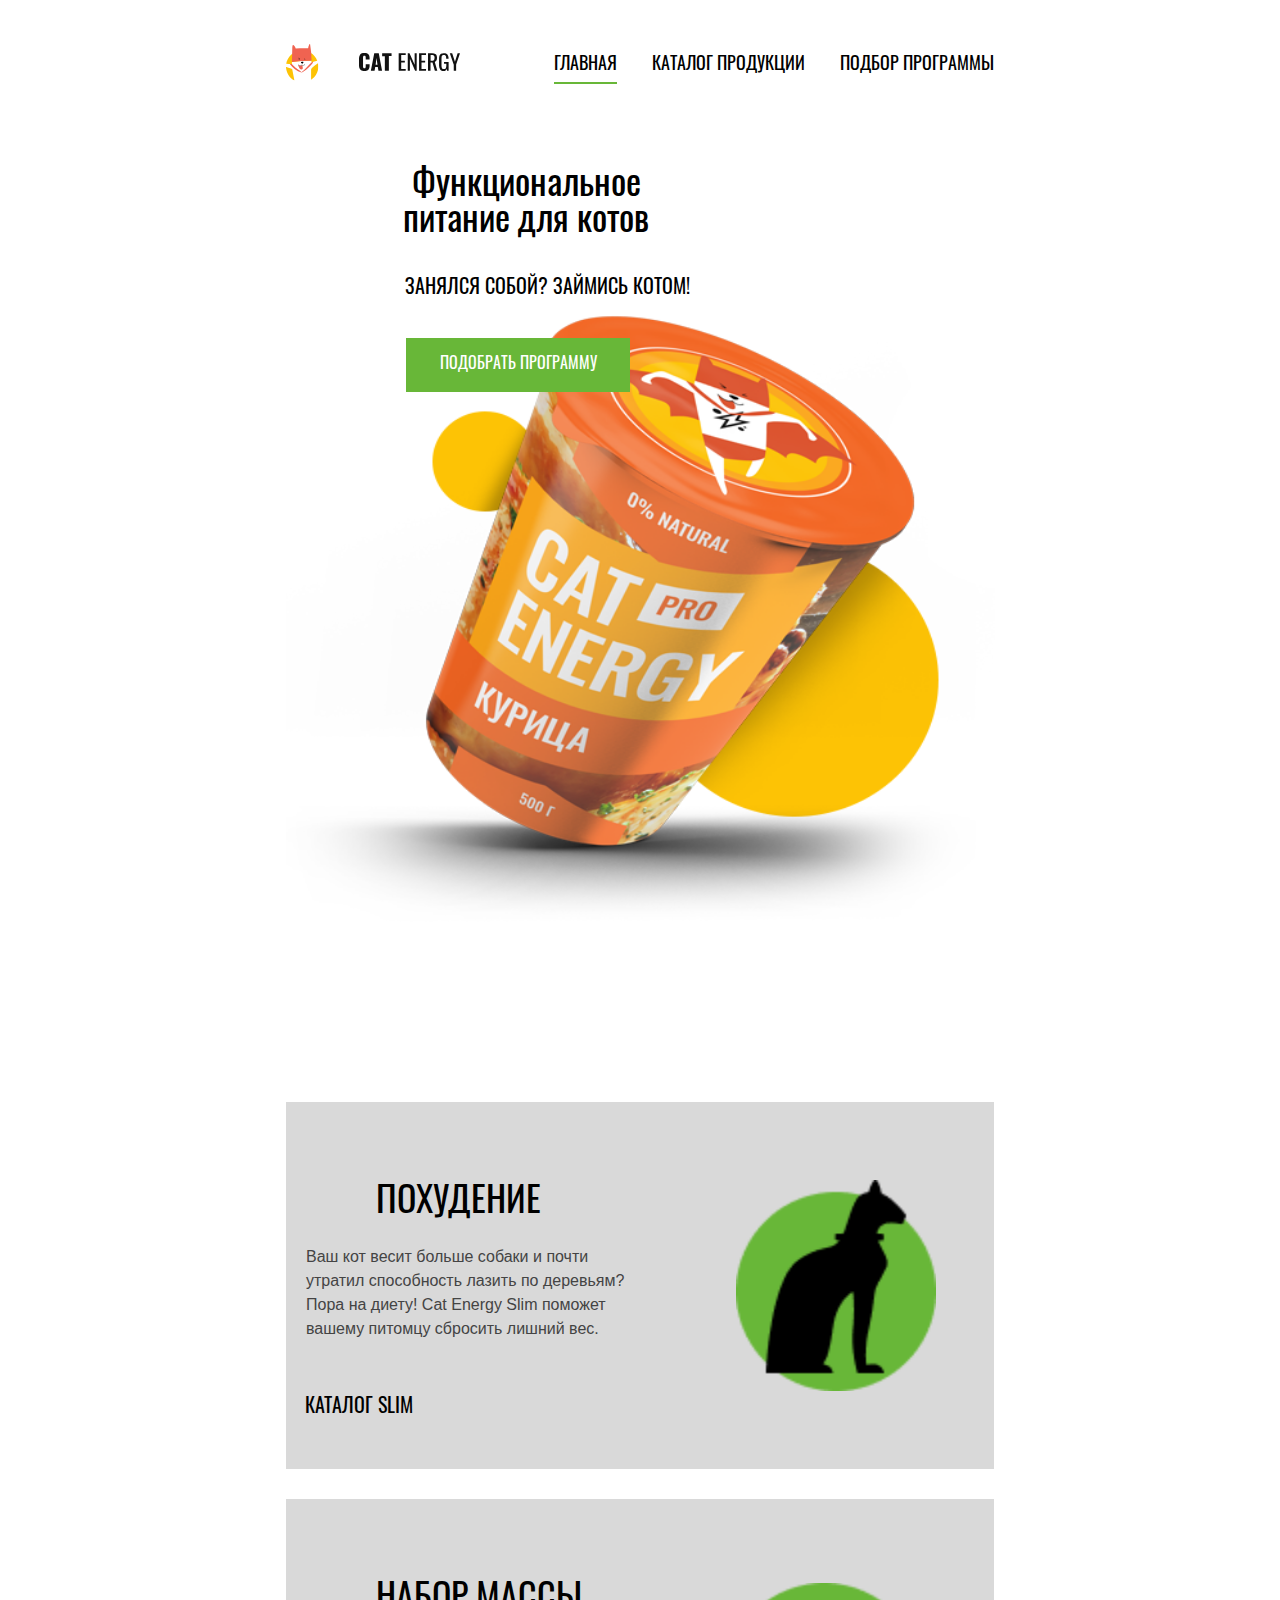
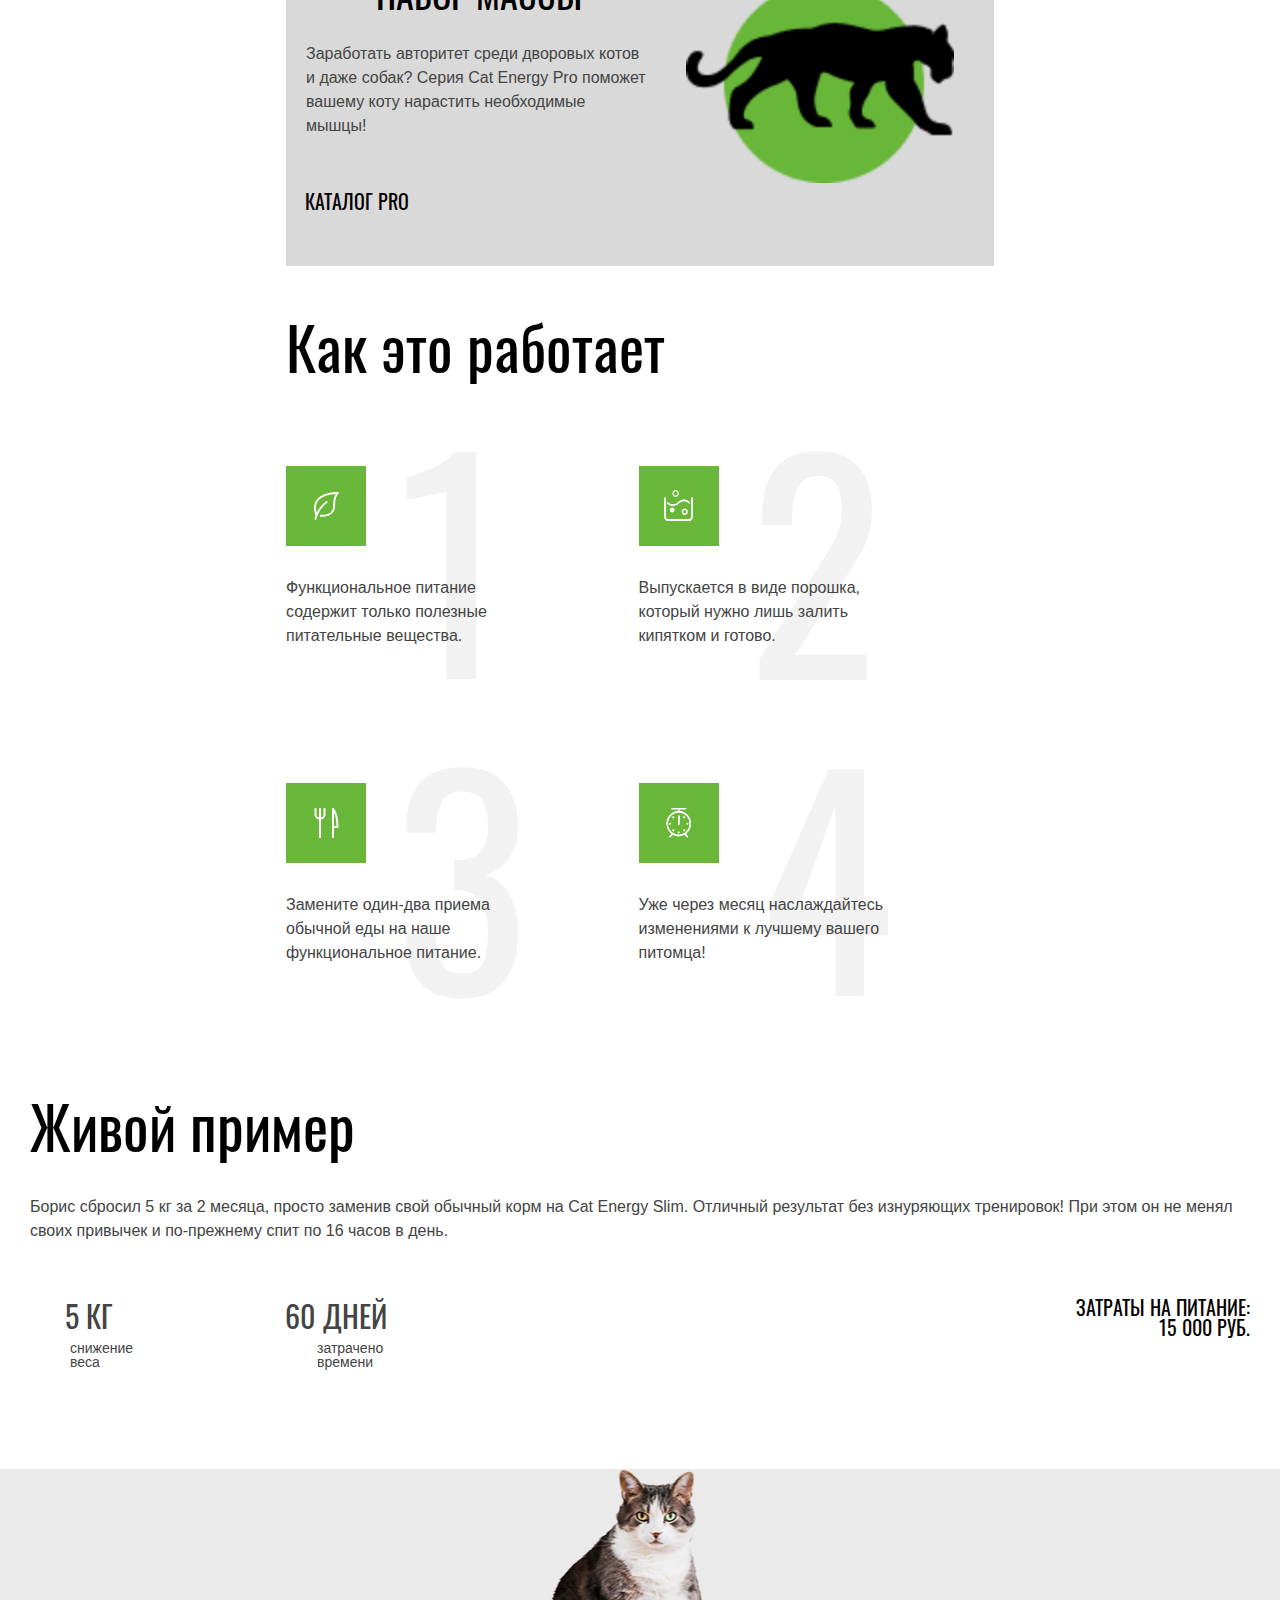
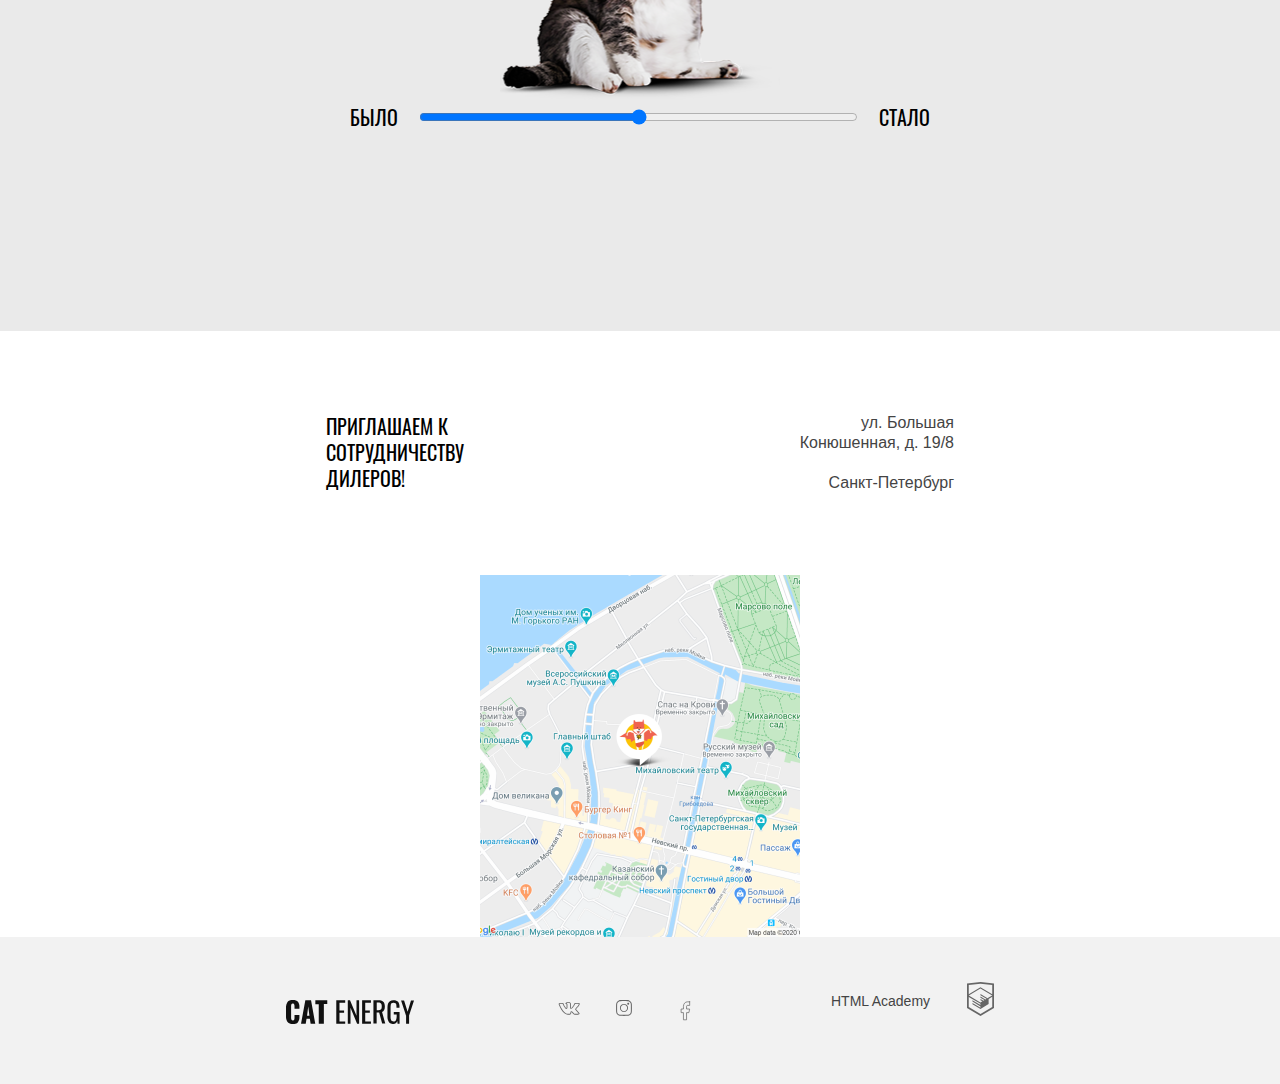
<file: source/index.html>
<!DOCTYPE html>
<html class="page" lang="ru">

<head>
  <meta charset="utf-8" />
  <meta name="viewport" content="width=device-width, initial-scale=1" />
  <link rel="icon" href="../img/favicon/favicon.ico" />
  <link rel="stylesheet" href="./css/style.css" />
  <title>Cat Energy</title>
</head>

<body class="page__body">
  <header class="page__header page-header">
    <nav class="page-header__main-nav page-header__main-nav--open page-header__main-nav--nojs">
      <div class="page-header__bar">
        <a class="page-header__logo logo" href="index.html">
          <img class="logo__img" src="./img/logo/logo-mobile.svg" alt="Логотип мобилльнной версии" width="33"
            height="37">
          <!-- <img class="logo__img" src="./img/logo/logo-tablet.svg" alt="Логотип планшетной версии"
            width="61" height="37"> -->
          <!-- <img class="logo__img" src="./img/logo/logo-desktop.svg" alt="Логотип десктопной версии"
            width="202" height="59"> -->
          <img class="logo__brand" src="./img/logo/logo-title.svg" alt="Название Кэт Энерджи" width="101" height="18">
        </a>
        <button class="page-header__toggle" type="button">
          <span class="visually-hidden">Открыть меню</span>
        </button>
      </div>

      <ul class="page-header__list site-menu">
        <li class="site-menu__item site-menu__item--current">
          <a class="site-menu__link">Главная</a>
        </li>
        <li class="site-menu__item">
          <a class="site-menu__link" href="catalog.html">Каталог продукции</a>
        </li>
        <li class="site-menu__item">
          <a class="site-menu__link" href="form.html">Подбор программы</a>
        </li>
      </ul>
    </nav>
  </header>

  <main class="page__main page-main">
    <section class="page-main__section promo container">
      <h1 class="promo__title">Функциональное <br>питание для котов</h1>
      <p class="promo__slogan">Занялся собой? Займись котом!</p>
      <img class="promo__main-picture" src="img/main-picture.png" alt="Баннка корма" width="280" height="270">
      <a class="promo__button button" href="form.html">Подобрать программу</a>
    </section>

    <section class="page-main__section programs container">
      <h2 class="visually-hidden">Варианты программы</h2>
      <article class="programs__info-slim">
        <h3 class="programs__title">Похудение</h3>
        <p class="programs__description">
          Ваш кот весит больше собаки и почти утратил способность лазить по
          деревьям? Пора на диету! Cat Energy Slim поможет вашему питомцу
          сбросить лишний вес.
        </p>
        <a class="programs__link" href="form.html">каталог slim</a>
      </article>
      <article class="programs__info-fat">
        <h3 class="programs__title">Набор массы</h3>
        <p class="programs__description">
          Заработать авторитет среди дворовых котов и даже собак? Серия Cat
          Energy Pro поможет вашему коту нарастить необходимые мышцы!
        </p>
        <a class="programs__link" href="form.html">каталог pro</a>
      </article>
    </section>

    <section class="page-main__section instructions container">
      <h2 class="instructions__title">Как это работает</h2>
      <ul class="instructions__list">
        <li class="instructions__item instructions__item--benefit">
          Функциональное питание содержит только полезные питательные
          вещества.
        </li>
        <li class="instructions__item instructions__item--fast">
          Выпускается в виде порошка, который нужно лишь залить кипятком и
          готово.
        </li>
        <li class="instructions__item instructions__item--food">
          Замените один-два приема обычной еды на наше функциональное питание.
        </li>
        <li class="instructions__item instructions__item--result">
          Уже через месяц наслаждайтесь изменениями к лучшему вашего питомца!
        </li>
      </ul>
    </section>

    <section class="page-main__section progress">
      <!-- <div class="progress container"> -->
      <div class="progress-transformation">
        <div class="progress-example">
          <h2 class="progress__title">Живой пример</h2>
          <p class="progress__text">
            Борис сбросил 5 кг за 2 месяца, просто заменив свой обычный корм на
            Cat Energy Slim. Отличный результат без изнуряющих тренировок! При
            этом он не менял своих привычек и по-прежнему спит по 16 часов в день.
          </p>
          <div class="progress__example">
            <dl class="progress__results">
              <div class="progress__item">
                <dt class="progress__numbers">5 <span>кг</span></dt>
                <dd class="progress__description">снижение веса</dd>
              </div>
              <div class="progress__item">
                <dt class="progress__numbers">60 <span>дней</span></dt>
                <dd class="progress__description">затрачено времени</dd>
              </div>
            </dl>
            <p class="progress__price">
              <span class="progress__expenses"> Затраты на питание:</span>
              <span class="progress__sum">15 000 РУБ.</span>
            </p>
          </div>
        </div>

        <div class="progress__transformation transformation">
          <img class="transformation__fat-cat" src="img/cat-fat.png" width="280" height="232"
            alt="фото толстого кота" />
          <img class="transformation__slin-cat" src="img/cat-skinny.png" width="280" height="232"
            alt="фото стройного кота" />
          <div class="transformation__switcher switcher">
            <button class="switcher__button button" type="button">Было</button>
            <input class="switcher-range" type="range" name="size" />
            <button class="switcher__button button" type="button">Стало</button>
          </div>
        </div>
      </div>
      <!-- </div> -->
    </section>


    <section class="page-main__contacts contacts">
      <h2 class="visually-hidden">Контакты</h2>
      <div class="contacts__sales block">
        <h3 class="contacts__text">Приглашаем к сотрудничеству дилеров!</h3>
        <p class="contacts__address">
          ул. Большая Конюшенная, д. 19/8 <span class="contacts-city"> Санкт-Петербург</span>
        </p>
      </div>
      <img class="contacts__map" src="img/location.png" width="320" height="362" alt="Карта Санкт-Петербург" />
    </section>
  </main>

  <footer class="page__footer footer-page">
    <div class="footer-page-container">
      <a class="footer-page__logo footer-logo">
        <img class="footer-logo__img" src="img/logo/footer-logo2.svg" width="128" height="24"
          alt="Логотип Кет энерджи" />
      </a>

      <ul class="footer-page__social social">
        <li class="social__item">
          <a class="social__link social__link--vk" href="#">
            <span class="visually-hidden">ВКонтакте</span></a>
        </li>
        <li class="social__item">
          <a class="social__link social__link--insta" href="#">
            <span class="visually-hidden">Instagram</span></a>
        </li>
        <li class="social__item">
          <a class="social__link social__link--fb" href="#">
            <span class="visually-hidden">Facebook</span></a>
        </li>
      </ul>

      <div class="footer-page__copyrights copyrights">
        <span class="copyrights__text">HTML Academy</span>
        <a class="copyrights__link" href="https://htmlacademy.ru">
          <img class="copyrights__logo" src="img/logo/htmlacademy-logo.svg" width="27" height="34"
            alt="Логотип Академии" />
        </a>
      </div>
    </div>
  </footer>
  <script src="js/main.js" type="module"></script>
</body>

</html>
</file>
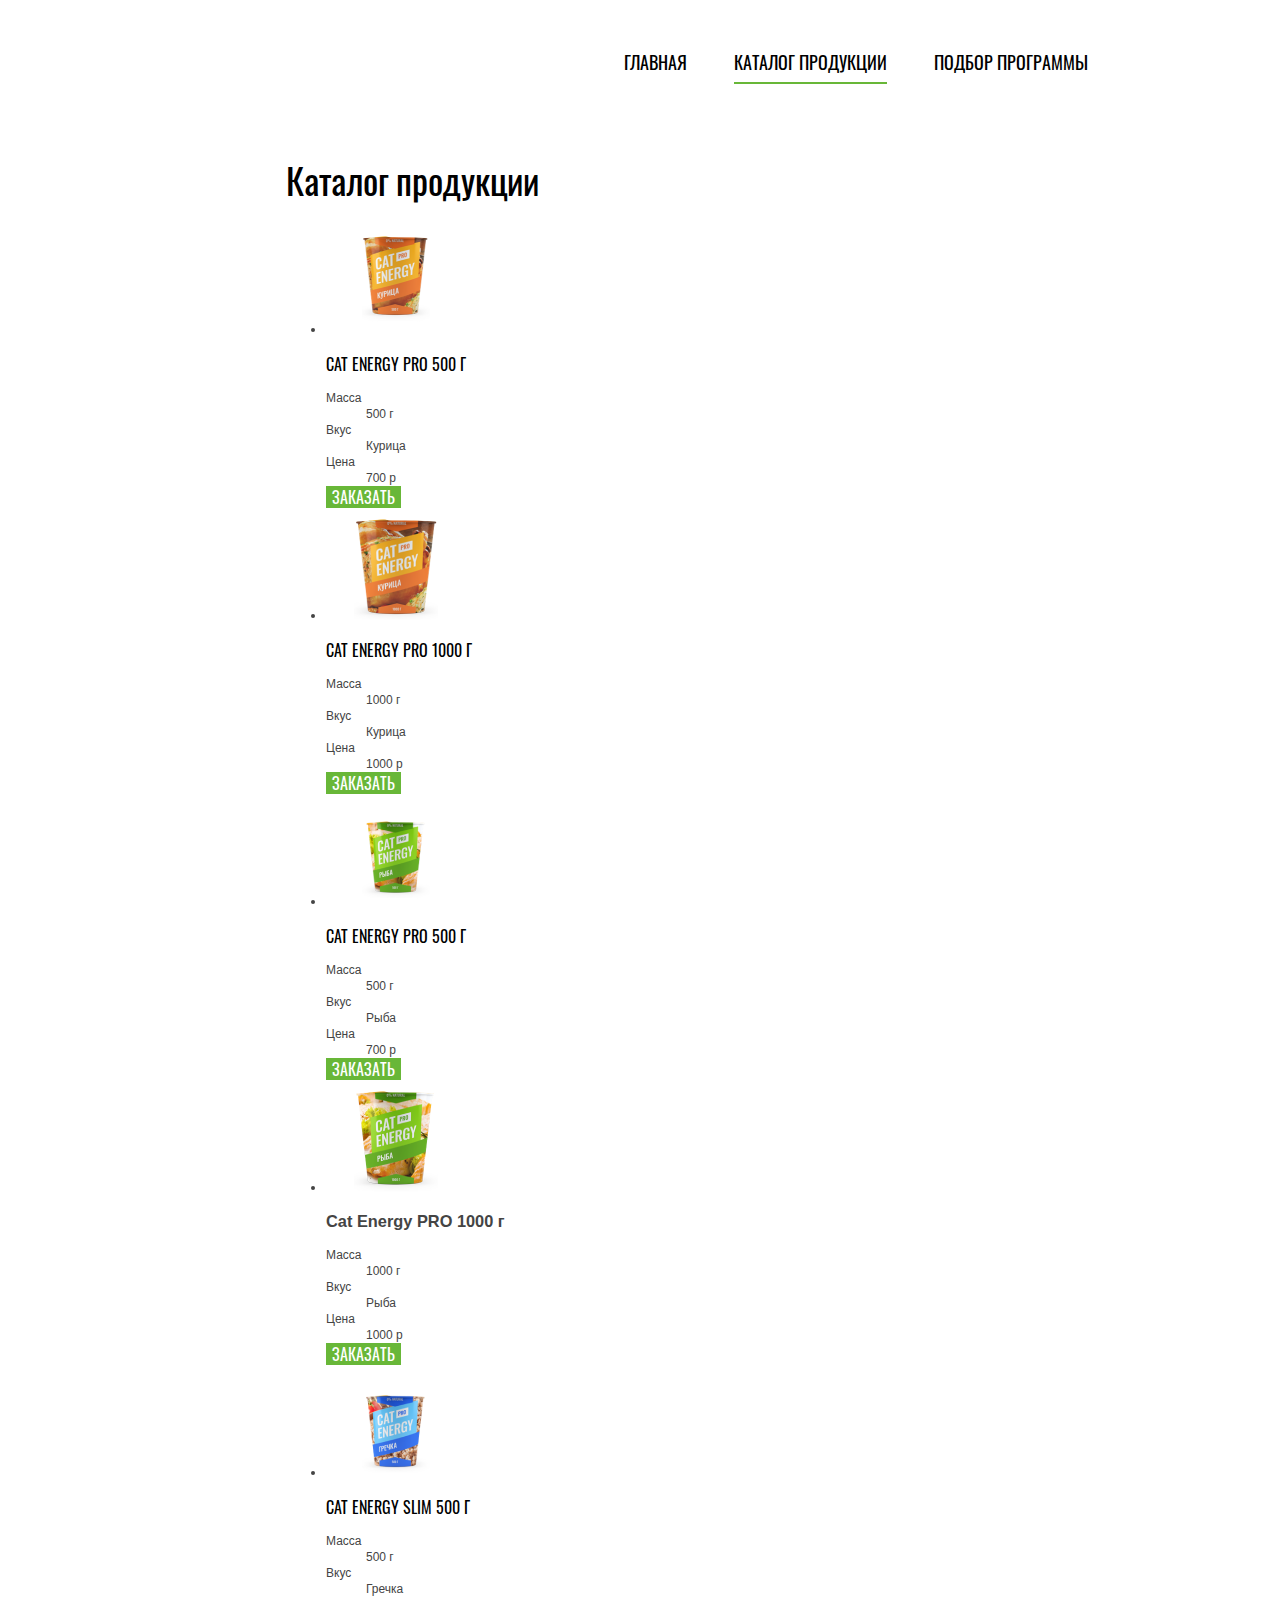
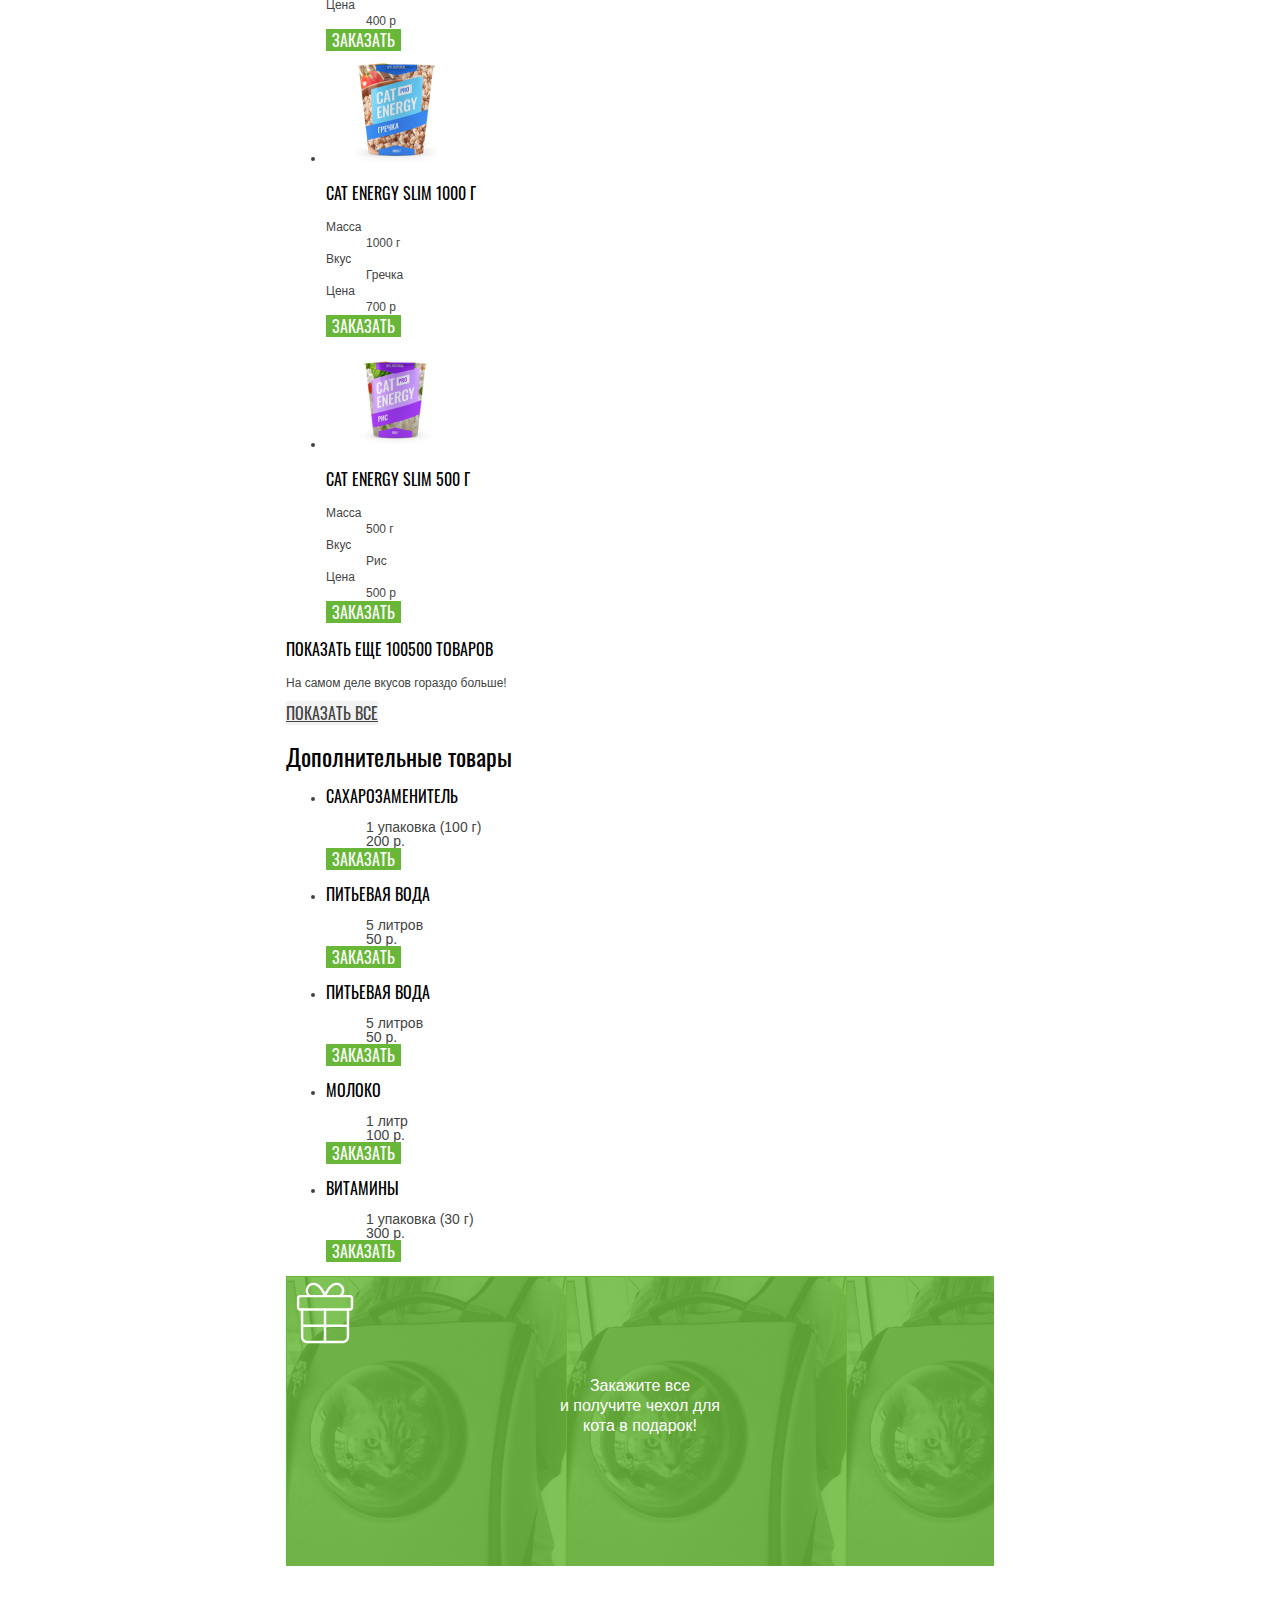
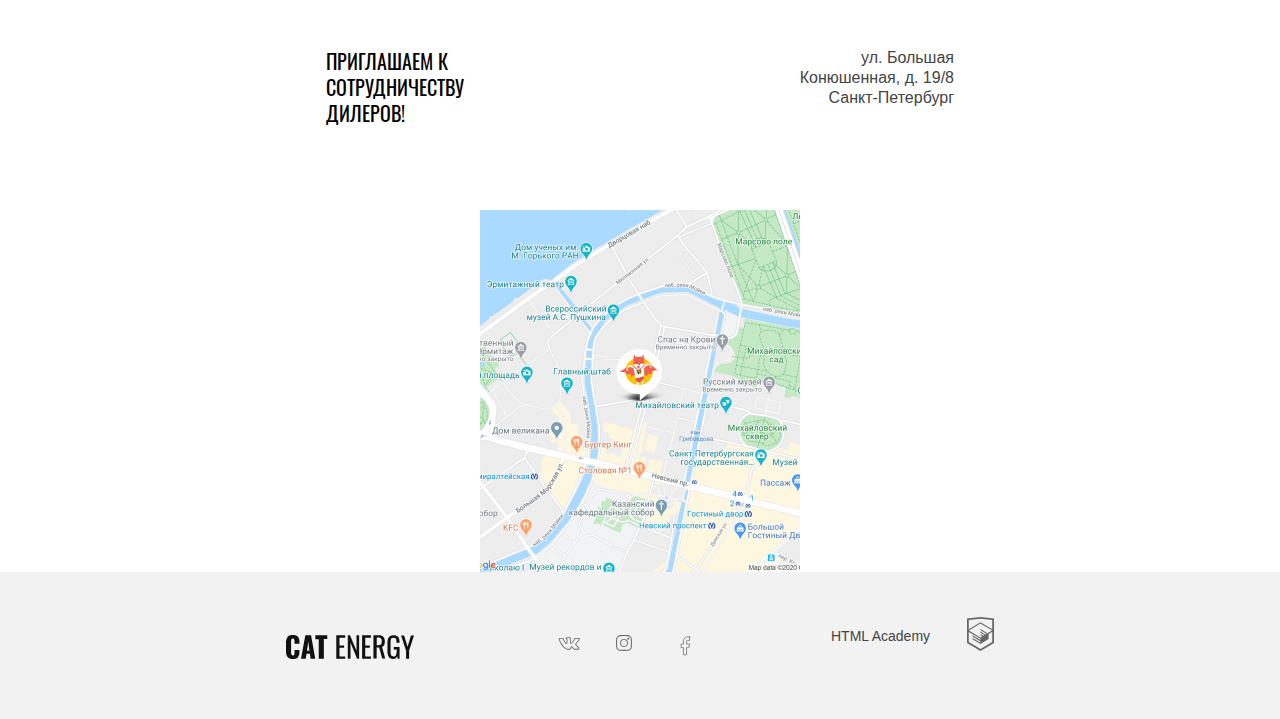
<file: source/catalog.html>
<!DOCTYPE html>
<html class="page" lang="ru">

<head>
  <meta charset="utf-8" />
  <link rel="icon" href="favicon.ico" />
  <link rel="stylesheet" href="./css/style.css">
  <title>Cat Energy</title>
</head>

<body class="page__body">
  <header class="page__header page-header">
    <nav class="page-header__main-nav container ">
      <a class="page-header__logo logo" href="index.html">
      </a>
      <a class="page-header__logo logo-title" href="index.html">
      </a>

      <div class="page-header__main-nav-button">
        <button class="page-header__toggle" type="button">
          <span class="visually-hidden">Открыть меню</span>
        </button>

        <ul class="main-nav__list site-menu">
          <li class="site-menu__item">
            <a class="site-menu__link" href="index.html">Главная</a>
          </li>
          <li class="site-menu__item site-menu__item--current">
            <a class="site-menu__link">Каталог продукции</a>
          </li>
          <li class="site-menu__item">
            <a class="site-menu__link" href="form.html">Подбор программы</a>
          </li>
        </ul>
      </div>
    </nav>
  </header>

  <main class="page__main page-main">
    <!-- <h1 class="page-main__title">Каталог продукции</h1> -->
    <section class="page-main__section catalog-food container">
      <h1 class="catalog-food__title">Каталог продукции</h1>
      <h2 class="visually-hidden">Список продукции</h2>
      <ul class="catalog-food__list">
        <li class="catalog-food__item card">
          <img class="card__photo" src="img/catalog/catalog-1.png" width="140" height="112" alt="Корм-кура 500гр" />
          <h3 class="card__heading">Cat Energy PRO 500 г</h3>
          <dl class="card__list">
            <dt class="card__title">Масса</dt>
            <dd class="card__definition">500 г</dd>
            <dt class="card__title">Вкус</dt>
            <dd class="card__definition">Курица</dd>
            <dt class="card__title">Цена</dt>
            <dd class="card__definition">700 р</dd>
          </dl>
          <button class="card__button button" type="button">Заказать</button>
        </li>
        <li class="catalog-food__item card">
          <img class="card__photo" src="img/catalog/catalog-2.png" width="140" height="112" alt="Корм-кура 1000гр" />
          <h3 class="card__heading">Cat Energy PRO 1000 г</h3>
          <dl class="card__list">
            <dt class="card__title">Масса</dt>
            <dd class="card__definition">1000 г</dd>
            <dt class="card__title">Вкус</dt>
            <dd class="card__definition">Курица</dd>
            <dt class="card__title">Цена</dt>
            <dd class="card__definition">1000 р</dd>
          </dl>
          <button class="card__button button" type="button">Заказать</button>
        </li>
        <li class="catalog-food__item card">
          <img class="card__photo" src="img/catalog/catalog-3.png" width="140" height="112" alt="Корм-рыба 500гр" />
          <h3 class="card__heading">Cat Energy PRO 500 г</h3>
          <dl class="card__list">
            <dt class="card__title">Масса</dt>
            <dd class="card__definition">500 г</dd>
            <dt class="card__title">Вкус</dt>
            <dd class="card__definition">Рыба</dd>
            <dt class="card__title">Цена</dt>
            <dd class="card__definition">700 р</dd>
          </dl>
          <button class="card__button button" type="button">Заказать</button>
        </li>
        <li class="catalog-food__item card">
          <img class="card__photo" src="img/catalog/catalog-4.png" width="140" height="112" alt="Корм-рыба 1000гр" />
          <h3 class="fcard__heading">Cat Energy PRO 1000 г</h3>
          <dl class="card__list">
            <dt class="card__title">Масса</dt>
            <dd class="card__definition">1000 г</dd>
            <dt class="card__title">Вкус</dt>
            <dd class="card__definition">Рыба</dd>
            <dt class="card__title">Цена</dt>
            <dd class="card__definition">1000 р</dd>
          </dl>
          <button class="card__button button" type="button">Заказать</button>
        </li>
        <li class="catalog-food__item card">
          <img class="card__photo" src="img/catalog/catalog-5.png" width="140" height="112" alt="Корм-гречка 500гр" />
          <h3 class="card__heading">Cat Energy slim 500 г</h3>
          <dl class="card__list">
            <dt class="card__title">Масса</dt>
            <dd class="card__definition">500 г</dd>
            <dt class="card__title">Вкус</dt>
            <dd class="card__definition">Гречка</dd>
            <dt class="card__title">Цена</dt>
            <dd class="card__definition">400 р</dd>
          </dl>
          <button class="card__button button" type="button">Заказать</button>
        </li>
        <li class="catalog-food__item card">
          <img class="card__photo" src="img/catalog/catalog-6.png" width="140" height="112" alt="Корм-гречка 1000гр" />
          <h3 class="card__heading">Cat Energy slim 1000 г</h3>
          <dl class="card__list">
            <dt class="content__weight">Масса</dt>
            <dd class="card__definition">1000 г</dd>
            <dt class="card__title">Вкус</dt>
            <dd class="card__definition">Гречка</dd>
            <dt class="card__title">Цена</dt>
            <dd class="card__definition">700 р</dd>
          </dl>
          <button class="card__button button" type="button">Заказать</button>
        </li>
        <li class="catalog-food__item card">
          <img class="card__photo" src="img/catalog/catalog-7.png" width="140" height="112" alt="Корм-рис 500гр" />
          <h3 class="card__heading">Cat Energy slim 500 г</h3>
          <dl class="card__list">
            <dt class="card__title">Масса</dt>
            <dd class="card__definition">500 г</dd>
            <dt class="card__title">Вкус</dt>
            <dd class="card__definition">Рис</dd>
            <dt class="card__title">Цена</dt>
            <dd class="card__definition">500 р</dd>
          </dl>
          <button class="card__button button" type="button">Заказать</button>
        </li>
      </ul>

      <div class="catalog-food__item card-more">
        <h3 class="card-more__heading">Показать еще 100500 товаров</h3>
        <p class="card-more__text">На самом деле вкусов гораздо больше!</p>
        <a class="card-more__button button button--secondary" href="#">Показать все</a>
      </div>
    </section>

    <section class="page-main__section catalog-add container ">
      <h2 class="catalog-add__title">Дополнительные товары</h2>
      <ul class="catalog-add__list">
        <li class="catalog-add__item add-card">
          <h3 class="add-card__heading">Сахарозаменитель</h3>
          <dl class="add-card__list">
            <dt class="visually-hidden">Объем</dt>
            <dd class="add-card__definition">1 упаковка (100 г)</dd>

            <dt class="visually-hidden">Цена</dt>
            <dd class="add-card__definition">200 р.</dd>
          </dl>
          <button class="add-card__button button button--fixed" href="#">Заказать</button>
        </li>
        <li class="catalog-add__ item add-card">
          <h3 class="add-card__heading">Питьевая вода</h3>
          <dl class="add-card__list">
            <dt class="visually-hidden">Объем</dt>
            <dd class="add-card__definition">5 литров</dd>

            <dt class="visually-hidden">Цена</dt>
            <dd class="add-card__definition">50 р.</dd>
          </dl>
          <button class="add-card__button button button--fixed" href="#">Заказать</button>
        </li>
        <li class="catalog-add__ item add-card">
          <h3 class="add-card__heading">Питьевая вода</h3>
          <dl class="add-card__list">
            <dt class="visually-hidden">Объем</dt>
            <dd class="add-card__definition">5 литров</dd>

            <dt class="visually-hidden">Цена</dt>
            <dd class="add-card__definition">50 р.</dd>
          </dl>
          <button class="add-card__button button button--fixed" href="#">Заказать</button>
        </li>

        <li class="catalog-add__ item add-card">
          <h3 class="add-card__heading">Молоко</h3>
          <dl class="add-card__list">
            <dt class="visually-hidden">Объем</dt>
            <dd class="add-card__definition">1 литр</dd>

            <dt class="visually-hidden">Цена</dt>
            <dd class="add-card__definition">100 р.</dd>
          </dl>
          <button class="add-card__button button button--fixed" href="#">Заказать</button>
        </li>
        <li class="catalog-add__ item add-card">
          <h3 class="add-card__heading">Витамины</h3>
          <dl class="add-card__list">
            <dt class="visually-hidden">Объем</dt>
            <dd class="add-card__definition">1 упаковка (30 г)</dd>

            <dt class="visually-hidden">Цена</dt>
            <dd class="add-card__definition">300 р.</dd>
          </dl>
          <button class="add-card__button button button--fixed" href="#">Заказать</button>
        </li>
      </ul>

      <div class="catalog-add__promo-gift promo-gift container">
        <img class="promo-gift__icon" src="img/icons/icon_gift.svg" alt="Изображение подарка" width="78" height="80">
        <p class="promo-gift__text">
          Закажите все <br> и получите чехол для <br> кота в подарок!
        </p>
      </div>
    </section>

    <section class="page-main__contacts contacts">
      <h2 class="visually-hidden">Контакты</h2>
      <div class="contacts__sales">
        <h3 class="contacts__text">Приглашаем к сотрудничеству дилеров!</h3>
        <p class="contacts__address">
          ул. Большая Конюшенная, д. 19/8 Санкт-Петербург
        </p>
      </div>
      <img class="contacts__map" src="img/location.png" width="320" height="362" alt="Карта Санкт-Петербург" />
    </section>
  </main>

  <footer class="page__footer footer-page">
    <div class="footer-page-container">
    <a class="footer-page__logo footer-logo" href="index.html">
      <img class="footer-logo__img" src="img/logo/footer-logo2.svg" width="128" height="24" alt="Логотип Кет энерджи" />
    </a>

    <ul class="footer-page__social social">
      <li class="social__item">
        <a class="social__link social__link--vk" href="#">
          <span class="visually-hidden">ВКонтакте</span></a>
      </li>
      <li class="social__item">
        <a class="social__link social__link--insta" href="#">
          <span class="visually-hidden">Instagram</span></a>
      </li>
      <li class="social__item">
        <a class="social__link social__link--fb" href="#">
          <span class="visually-hidden">Facebook</span></a>
      </li>
    </ul>

    <div class="footer-page__copyrights copyrights">
      <span class="copyrights__text">HTML Academy</span>
      <a class="copyrights__link" href="https://htmlacademy.ru">
        <img class="copyrights__logo" src="img/logo/htmlacademy-logo.svg" width="27" height="34"
          alt="Логотип Академии" />
      </a>
    </div>
  </div>
  </footer>
</body>

</html>
</file>
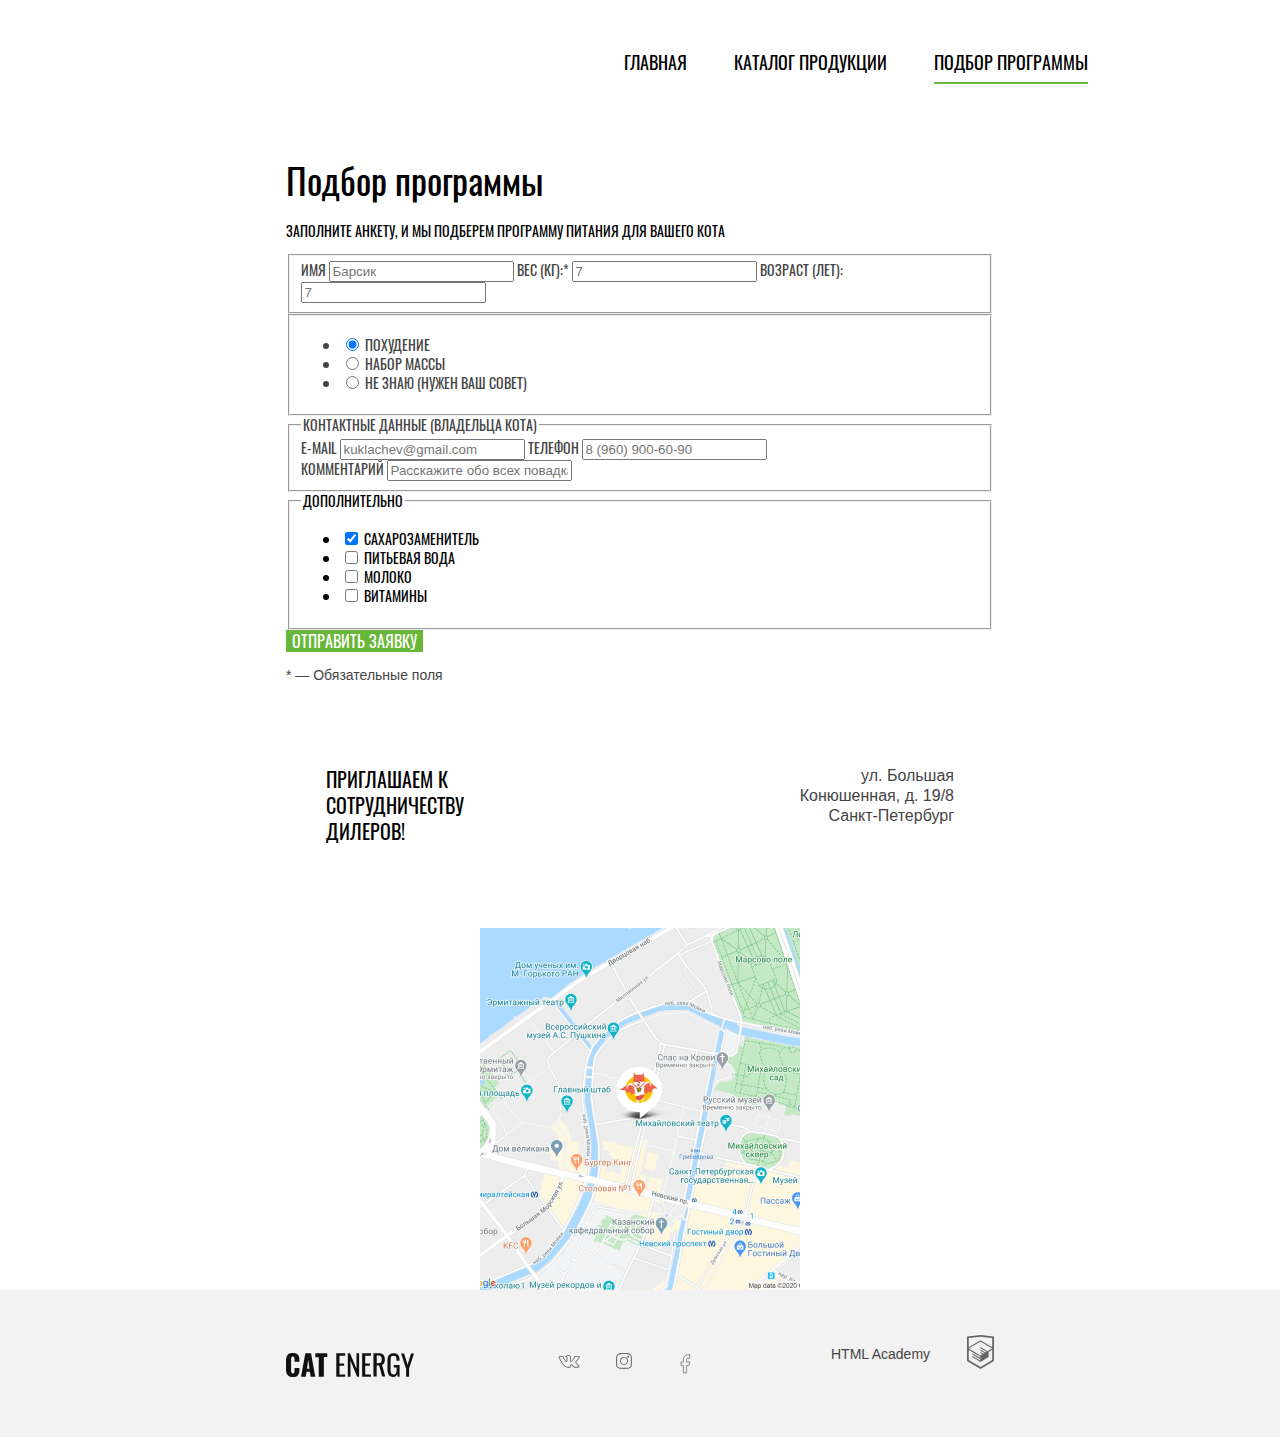
<file: source/form.html>
<!DOCTYPE html>
<html class="page" lang="ru">

<head>
  <meta charset="utf-8" />
  <link rel="stylesheet" href="./css/style.css">
  <title>Cat Energy</title>
</head>

<body class="page__body">
  <header class="page__header page-header">
    <nav class="page-header__main-nav container ">
      <a class="page-header__logo logo" href="index.html">
      </a>
      <a class="page-header__logo logo-title" href="index.html">
      </a>

      <button class="page-header__toggle" type="button">
        <span class="visually-hidden">Открыть меню</span>
      </button>
      <div class="page-header__main-nav-button">
        <ul class="main-nav__list site-menu">
          <li class="site-menu__item">
            <a class="site-menu__link" href="index.html">Главная</a>
          </li>
          <li class="site-menu__item">
            <a class="site-menu__link" href="catalog.html">Каталог продукции</a>
          </li>
          <li class="site-menu__item site-menu__item--current">
            <a class="site-menu__link">Подбор программы</a>
          </li>
        </ul>
      </div>
    </nav>
  </header>
  <main class="page__main page-form  container">
    <h1 class="page-form__titel">Подбор программы</h1>
    <p class="page-form__description">
      Заполните анкету, и мы подберем программу питания для вашего кота
    </p>
    <form class="page-form__form-order form-order">
      <fieldset class="form-order__personal personal">
        <legend class="visually-hidden">Персональные данные кота</legend>
        <label class="personal__data" for="name">Имя</label>
        <input class="personal__input" type="text" id="name" placeholder="Барсик" />
        <label class="personal__data" for="weight">Вес (кг):*</label>
        <input class="personal__input" type="number" id="weight" placeholder="7" />
        <label class="personal__data" for="age">Возраст (лет):</label>
        <input class="personal__input" type="number" id="age" placeholder="7" />
      </fieldset>

      <fieldset class="form-order__options options">
        <legend class="visually-hidden">Варианты программы</legend>
        <ul class="options__list">
          <li class="options__item program">
            <label class="program__called" for="slim-prog">
              <input class="options__input" type="radio" id="slim-prog" name="slim-prog" value="slim"
                checked="checked" />
              <span class="options__program">Похудение</span>
            </label>
          </li>
          <li class="options__item program">
            <label class="program__called" for="weight-prog">
              <input class="options__input" type="radio" id="weight-prog" name="weight-prog" value="weight" />
              <span class="options__program">Набор массы</span>
            </label>
          </li>
          <li class="options__item program">
            <label class="program__called" for="another-prog">
              <input class="options__input" type="radio" id="another-prog" name="another-prog" value="another" />
              <span class="options__program">Не знаю (Нужен ваш совет)</span>
            </label>
          </li>
        </ul>
      </fieldset>

      <fieldset class="form-order__form-contact form-contact">
        <legend class="form-contact__title">
          Контактные данные (владельца кота)
        </legend>
        <label class="form-contact__owner" for="owner-email">E-mail</label>
        <input class="form-contact__input input" type="email" id="owner-email" placeholder="kuklachev@gmail.com" />
        <label class="form-contact__owner" for="owner-phone">Телефон</label>
        <input class="form-contact__input input" type="tel" id="owner-phone" placeholder="8 (960) 900-60-90" />
        <div class="form-order__form-comment form-comment">
          <label class="form-comment__field" for="comment">Комментарий</label>
          <input class="form-comment__input comment-input" type="text" id="comment"
            placeholder="Расскажите обо всех повадках кота" />
        </div>
      </fieldset>

      <fieldset class="form-order__add-foods add-foods">
        <legend class="add-foods__titel">Дополнительно</legend>
        <ul class="add-foods__list">
          <li class="add-foods__item variant">
            <label class="variant__added" for="sugar">
              <input class="add-foods__input" id="sugar" type="checkbox" value="sugar" checked="checked" />
            </label>
            <span class="add-foods__heading">Сахарозаменитель</span>
          </li>
          <li class="add-foods__item variant">
            <label class="variant__added" for="water">
              <input class="add-foods__input" id="water" type="checkbox" value="water" />
            </label>
            <span class="add-foods__heading">Питьевая вода</span>
          </li>
          <li class="add-foods__item variant">
            <label class="variant__added" for="milk">
              <input class="add-foods__input" id="milk" type="checkbox" value="milk" />
            </label>
            <span class="add-foods__heading">Молоко</span>
          </li>
          <li class="add-foods__item variant">
            <label class="variant__added" for="vita">
              <input class="add-foods__input" id="vita" type="checkbox" value="vita" />
            </label>
            <span class="add-foods__heading">Витамины</span>
          </li>
        </ul>
      </fieldset>

      <div class="form-order__footer">
        <button class="form-order__button button button--large" type="submit">
          Отправить заявку
        </button>
        <p class="form-order__additional">* — Обязательные поля</p>
      </div>
    </form>

    <section class="page-form__contacts contacts">
      <h2 class="visually-hidden">Контакты</h2>
      <div class="contacts__sales">
        <h3 class="contacts__text">Приглашаем к сотрудничеству дилеров!</h3>
        <p class="contacts__address">
          ул. Большая Конюшенная, д. 19/8 Санкт-Петербург
        </p>
      </div>
      <img class="contacts__map" src="img/location.png" width="320" height="362" alt="Карта Санкт-Петербург" />
    </section>
  </main>

  <footer class="page__footer footer-page">
    <div class="footer-page-container">
    <a class="footer-page__logo footer-logo" href="index.html">
      <img class="footer-logo__img" src="img/logo/footer-logo2.svg" width="128" height="24" alt="Логотип Кет энерджи" />
    </a>

    <ul class="footer-page__social social">
      <li class="social__item">
        <a class="social__link social__link--vk" href="#">
          <span class="visually-hidden">ВКонтакте</span></a>
      </li>
      <li class="social__item">
        <a class="social__link social__link--insta" href="#">
          <span class="visually-hidden">Instagram</span></a>
      </li>
      <li class="social__item">
        <a class="social__link social__link--fb" href="#">
          <span class="visually-hidden">Facebook</span></a>
      </li>
    </ul>

    <div class="footer-page__copyrights copyrights">
      <span class="copyrights__text">HTML Academy</span>
      <a class="copyrights__link" href="https://htmlacademy.ru">
        <img class="copyrights__logo" src="img/logo/htmlacademy-logo.svg" width="27" height="34"
          alt="Логотип Академии" />
      </a>
    </div>
    </div>
  </footer>
</body>
</html>
</file>
<file: source/css/style.css>
@font-face {
  font-family: "Oswald";
  font-weight: 400;
  font-style: normal;
  font-display: swap;
  src: url("../fonts/oswaldregular.woff2") format("woff2"), url("../fonts/oswaldregular.woff") format("woff");
}
@font-face {
  font-family: "Oswald";
  font-weight: 500;
  font-style: normal;
  font-display: swap;
  src: url("../fonts/oswaldmedium.woff2") format("woff2"), url("../fonts/oswaldmedium.woff") format("woff");
}
.page {
  font-family: "Arial", sans-serif;
  color: #444444;
  background-color: #ffffff;
  font-size: 14px;
  line-height: 18px;
  font-weight: 400;
}

@media (min-width: 1440px) {
  .page {
    height: 2809px;
  }
}
.page-header__main-nav {
  width: 280px;
  margin-left: auto;
  margin-right: auto;
  margin-top: 10px;
  text-align: center;
}

.page-header__bar {
  display: flex;
  justify-content: space-between;
  background-color: #ffffff;
  align-items: center;
  margin: 0, auto;
  margin-top: 10px;
  padding-bottom: 17px;
}

.page-header__main-nav--open .page-header__toggle {
  background-image: url(../img/icons/icon_close.svg);
  background-color: #ffffff;
  background-repeat: no-repeat;
  border: none;
  width: 20px;
  height: 20px;
  padding: 24px 20px;
  background-position: center;
  cursor: pointer;
  z-index: 2;
}

.page-header__main-nav--closed .page-header__toggle {
  background-image: url(../img/icons/burger.svg);
  background-color: #ffffff;
  width: 40px;
  height: 40px;
  background-repeat: no-repeat;
  padding: 24px 20px;
  border: none;
  background-position: center;
  cursor: pointer;
}

@media (max-width: 767px) {
  .page-header__main-nav--closed .page-header__list {
    display: none;
  }
}
@media (min-width: 768px) {
  .page-header__toggle {
    display: none;
  }

  .page-header__main-nav {
    display: flex;
    justify-content: space-between;
    width: 708px;
    height: 76px;
    margin: 0 auto;
    margin-bottom: 62px;
    margin-top: 24px;
    align-items: center;
  }

  .page-header__bar {
    display: flex;
    justify-content: space-between;
    padding: 0;
    margin: 0;
  }

  .page-header__list {
    width: 440px;
  }
}
@media (min-width: 1440px) {
  .page-header__main-nav--open {
    width: 1220px;
    margin-top: 53px;
  }

  .page-header__main-nav-button {
    margin: 0;
  }

  .page-header__bar {
    display: flex;
    margin: 0;
  }

  .page-header__toggle {
    display: none;
  }
}
.promo {
  min-height: 460px;
  background-color: #ffffff;
  background-image: url(../img/background/promo-picture.png);
  background-repeat: no-repeat;
  background-origin: border-box;
  background-position: 0px 0px;
  background-size: 320px 302px;
}

.promo__title {
  font-family: "Oswald", "Arial", sans-serif;
  font-size: 36px;
  line-height: 36px;
  font-weight: 400;
  color: #ffffff;
  margin: 0;
  padding-top: 27px;
  margin-bottom: 25px;
  text-align: center;
}

.promo__button {
  display: block;
  box-sizing: border-box;
  background-color: #68b738;
  width: 280px;
  height: 40px;
  color: #ffffff;
  font-family: "Oswald", "Arial", sans-serif;
  font-size: 14px;
  line-height: 18px;
  text-transform: uppercase;
  border: none;
  text-decoration: none;
  text-align: center;
  padding: 10px;
  margin: 0 auto;
  margin-bottom: 20px;
}

.promo__button:hover {
  background-color: #5eaa2f;
}

.promo__button:active {
  background-color: #5eaa2f;
  opacity: 0.3;
}

.promo__slogan {
  font-family: "Oswald", "Arial", sans-serif;
  font-size: 14px;
  line-height: 14px;
  color: #ffffff;
  text-transform: uppercase;
  text-align: center;
  margin-bottom: 29px;
}

@media (min-width: 768px) {
  .promo {
    background-color: #ffffff;
    background-image: none;
    min-height: 910px;
    position: relative;
  }

  .promo__main-picture {
    width: 709px;
    height: 609px;
  }

  .promo__title {
    display: inline-block;
    box-sizing: border-box;
    color: #000000;
    padding: 0;
    margin-left: 117px;
    margin-bottom: 41px;
  }

  .promo__slogan {
    display: block;
    font-size: 20px;
    line-height: 20px;
    color: #000000;
    text-align: start;
    margin: 0;
    margin-bottom: 20px;
    padding: 0;
    margin-left: 119px;
  }

  .promo__button {
    position: absolute;
    box-sizing: border-box;
    width: 224px;
    height: 54px;
    bottom: 680px;
    padding: 14px 26px;
    margin: 0;
    margin-left: 120px;
  }
}
@media (min-width: 1440px) {
  .promo {
    background-color: transparent;
    min-height: 555px;
    position: relative;
  }

  .promo::after {
    position: absolute;
    content: "";
    background-image: url(../img/background/promo-picture-table.png);
    width: 720px;
    height: 694px;
    background-position: 0 100%;
    background-repeat: no-repeat;
    top: -191px;
    right: 0;
    bottom: 0;
    left: 50%;
    z-index: -2;
  }

  .promo__main-picture {
    width: 552px;
    height: 499px;
    position: absolute;
    top: -32px;
    right: 220px;
    z-index: -1;
  }

  .promo__button {
    position: static;
    bottom: 185px;
    width: 244px;
    height: 54px;
  }

  .promo__title {
    display: inline-block;
    width: 414px;
    margin-left: 80px;
    font-size: 60px;
    line-height: 60px;
    margin-bottom: 40px;
    margin-top: 60px;
    text-align: left;
  }

  .promo__slogan {
    font-size: 20px;
    line-height: 20px;
    margin-bottom: 52px;
  }
}
.programs__info-slim {
  background-color: #d9d9d9;
  background-image: url(../img/cat_back.png);
  background-repeat: no-repeat;
  background-size: 50px 53px;
  background-position: 22px 21px;
}

.programs__info-fat {
  background-color: #d9d9d9;
  background-image: url(../img/tiger_back.png);
  background-repeat: no-repeat;
  background-size: 67px 50px;
  background-position: 13px 24px;
}

.programs__title {
  font-family: "Oswald", "Arial", sans-serif;
  font-size: 24px;
  font-weight: 400;
  line-height: 37px;
  color: #000000;
  text-transform: uppercase;
  padding-left: 90px;
  margin-bottom: 30px;
  padding-top: 30px;
}

.programs__description {
  display: inline-block;
  width: 227px;
  margin: 0;
  padding-left: 20px;
  margin-bottom: 38px;
}

.programs__link {
  display: inline-block;
  font-family: "Oswald", "Arial", sans-serif;
  font-size: 16px;
  line-height: 16px;
  text-transform: uppercase;
  color: #000000;
  text-decoration: none;
  margin-bottom: 18px;
  margin-left: 19px;
}

@media (min-width: 768px) {
  .programs__info-slim {
    background-size: 200px 211px;
    background-position: 450px;
  }

  .programs__info-fat {
    background-size: 268px 200px;
    background-position: 400px;
  }

  .programs__title {
    font-size: 36px;
    line-height: 36px;
    padding-top: 77px;
    margin-top: 30px;
  }

  .programs__description {
    font-size: 16px;
    line-height: 24px;
    width: 340px;
    margin-bottom: 48px;
  }

  .programs__link {
    display: block;
    padding-bottom: 50px;
    font-size: 20px;
    line-height: 30px;
  }
}
@media (min-width: 1440px) {
  .programs {
    display: flex;
    justify-content: space-between;
    margin-bottom: 71px;
  }

  .programs__info-slim,
.programs__info-fat {
    box-sizing: border-box;
    width: 570px;
    padding: 0;
    padding-left: 52px;
  }

  .programs__title {
    margin-top: 0;
    margin-bottom: 73px;
    padding-left: 165px;
  }

  .programs__info-slim {
    background-size: 100px 106px;
    background-position: 52px 41px;
  }

  .programs__info-fat {
    background-size: 134px 100px;
    background-position: 33px 47px;
  }

  .programs__link {
    margin-bottom: 0;
    padding-bottom: 55px;
  }
}
.progress {
  background-color: #eaeaea;
}

.progress-example {
  margin-left: 20px;
  margin-right: 20px;
}

.progress__title {
  font-family: "Oswald", "Arial", sans-serif;
  font-size: 36px;
  line-height: 40px;
  color: #000000;
  font-weight: 400;
  margin: 0;
  margin-bottom: 40px;
  padding-top: 25px;
}

.progress__text {
  width: 280px;
  margin: 0;
  margin-bottom: 20px;
}

.progress__results {
  display: flex;
  justify-content: space-between;
  margin: 0;
  margin-bottom: 20px;
}

.progress__numbers {
  font-family: Oswald;
  font-size: 24px;
  line-height: 24px;
  text-transform: uppercase;
  text-align: center;
}

.progress__description {
  width: 77px;
  font-size: 12px;
  line-height: 12px;
  padding-top: 7px;
}

.progress__price {
  font-family: Oswald;
  font-size: 14px;
  line-height: 20px;
  color: #000000;
  text-transform: uppercase;
  text-align: center;
  margin: 0;
  margin-bottom: 40px;
}

@media (min-width: 768px) {
  .progress {
    background-color: #ffffff;
  }

  .progress-example {
    margin-left: 30px;
    margin-right: 30px;
  }

  .progress__title {
    font-size: 60px;
    line-height: 60px;
  }

  .progress__text {
    font-size: 16px;
    line-height: 24px;
    width: 100%;
    margin-bottom: 54px;
  }

  .progress__example {
    display: flex;
    justify-content: space-between;
    margin-bottom: 80px;
  }

  .progress__results {
    width: 366x;
    gap: 130px;
  }

  .progress__price {
    display: flex;
    flex-direction: column;
    font-size: 20px;
    line-height: 20px;
    text-align: right;
  }

  .progress__numbers {
    font-size: 30px;
    line-height: 37px;
  }

  .progress__description {
    font-size: 14px;
    line-height: 14px;
  }
}
@media (min-width: 1440px) {
  .progress {
    height: 641px;
  }

  .progress-example {
    margin-left: 110px;
    margin-right: 110px;
  }

  .progress-transformation {
    display: flex;
    flex-direction: row;
    gap: 193px;
    background-color: #f2f2f2;
  }

  .progress__title {
    margin-bottom: 79px;
    padding-top: 70px;
  }

  .progress__text {
    width: 436px;
    height: 96px;
    margin-bottom: 69px;
  }

  .progress__example {
    display: grid;
    row-gap: 55px;
  }

  .progress__price {
    display: flex;
    flex-direction: row;
    gap: 53px;
  }

  .progress__results {
    gap: 42px;
  }

  .progress__item {
    width: 162px;
  }
}
.instructions__title {
  font-family: "Oswald", "Arial", sans-serif;
  font-size: 36px;
  line-height: 40px;
  color: #000000;
  font-weight: 400;
}

.instructions__list {
  list-style-type: none;
  margin: 0;
  padding: 0;
}

.instructions__item:not(:last-child) {
  margin-bottom: 20px;
}

.instructions__item:last-child {
  margin-bottom: 49px;
}

.instructions__item {
  position: relative;
  width: 200px;
  padding-left: 100px;
}

.instructions__item--benefit::before {
  position: absolute;
  content: "";
  display: block;
  background-image: url(../img/list.svg);
  background-size: 60px 60px;
  width: 60px;
  height: 60px;
  background-repeat: no-repeat;
  left: 0;
}

.instructions__item--fast::before {
  position: absolute;
  content: "";
  display: block;
  background-image: url(../img/group2.svg);
  background-size: 60px 60px;
  width: 60px;
  height: 60px;
  background-repeat: no-repeat;
  left: 0;
}

.instructions__item--food::before {
  position: absolute;
  content: "";
  display: block;
  background-image: url(../img/group3.svg);
  background-size: 60px 60px;
  width: 60px;
  height: 60px;
  background-repeat: no-repeat;
  left: 0;
}

.instructions__item--result::before {
  position: absolute;
  content: "";
  display: block;
  background-image: url(../img/group4.svg);
  background-size: 60px 60px;
  width: 60px;
  height: 60px;
  background-repeat: no-repeat;
  left: 0;
}

@media (min-width: 768px) {
  .instructions {
    width: 100%;
    margin: 0;
    padding-left: 30px;
    padding-right: 30px;
  }

  .instructions__title {
    font-size: 60px;
    line-height: 60px;
  }

  .instructions__list {
    display: grid;
    grid-template-columns: auto auto;
    grid-template-rows: auto auto;
    row-gap: 37px;
    margin-bottom: 47px;
  }

  .instructions__item {
    box-sizing: border-box;
    width: 250px;
    margin: 0;
    padding: 0;
  }

  .instructions__item:last-child {
    margin-bottom: 0;
  }

  .instructions__item:not(:last-child) {
    margin-bottom: 0;
  }

  .instructions__item--benefit {
    background-image: url(../img/1.png);
    background-repeat: no-repeat;
    background-size: 71px 227px;
    background-position: 120px;
    width: 230px;
    min-height: 280px;
    font-size: 16px;
    line-height: 24px;
    padding-top: 150px;
  }

  .instructions__item--benefit::before {
    top: 40px;
    background-size: 80px 80px;
    width: 80px;
    height: 80px;
  }

  .instructions__item--fast {
    background-image: url(../img/2.png);
    background-repeat: no-repeat;
    background-size: 113px 229px;
    background-position: 120px;
    width: 246px;
    min-height: 280px;
    font-size: 16px;
    line-height: 24px;
    padding-top: 150px;
  }

  .instructions__item--fast::before {
    top: 40px;
    background-size: 80px 80px;
    width: 80px;
    height: 80px;
  }

  .instructions__item--food {
    background-image: url(../img/3.png);
    background-repeat: no-repeat;
    background-size: 112px 232px;
    background-position: 120px;
    width: 246px;
    min-height: 280px;
    font-size: 16px;
    line-height: 24px;
    padding-top: 150px;
  }

  .instructions__item--food::before {
    top: 40px;
    background-size: 80px 80px;
    width: 80px;
    height: 80px;
  }

  .instructions__item--result {
    background-image: url(../img/4.png);
    background-repeat: no-repeat;
    background-size: 121px 227px;
    background-position: 130px;
    width: 249px;
    min-height: 280px;
    font-size: 16px;
    line-height: 24px;
    padding-top: 150px;
  }

  .instructions__item--result::before {
    top: 40px;
    background-size: 80px 80px;
    width: 80px;
    height: 80px;
  }
}
@media (min-width: 1440px) {
  .instructions {
    width: 100%;
    padding-left: 110px;
    padding-right: 106px;
  }

  .instructions__title {
    margin: 0;
    margin-bottom: 32px;
    padding: 0;
  }

  .instructions__list {
    display: flex;
    justify-content: space-around;
    padding: 0;
    margin: 0;
  }
}
.contacts__address {
  font-size: 14px;
  line-height: 20px;
  color: #444444;
  margin: 0;
}

.contacts__text {
  font-family: "Oswald", "Arial", sans-serif;
  font-weight: 400;
  font-size: 16px;
  line-height: 20px;
  text-transform: uppercase;
  color: #000000;
  margin: 0;
}

.contacts__sales {
  display: grid;
  grid-template-columns: 1fr 1fr;
  margin: 0 auto;
  padding: 26px 0;
}

.contacts__map {
  display: block;
  margin: 0 auto;
}

@media (min-width: 768px) {
  .contacts__sales {
    width: 628px;
    justify-content: space-between;
    margin: 0 auto;
    margin-top: 56px;
    margin-bottom: 56px;
  }

  .contacts__text {
    font-size: 20px;
    line-height: 26px;
    width: 172px;
  }

  .contacts__address {
    width: 160px;
    height: 80px;
    font-size: 16px;
    line-height: 20px;
    text-align: right;
    margin: 0;
    display: block;
    margin-left: 296px;
  }

  .contacts-city {
    display: block;
    padding-top: 20px;
    box-sizing: border-box;
  }
}
.footer-page {
  background-color: #f2f2f2;
  min-height: auto;
}

.footer-page-container {
  width: 281px;
  margin-left: auto;
  margin-right: auto;
  display: flex;
  flex-direction: column;
}

.footer-logo {
  display: flex;
  justify-content: center;
  padding-top: 39px;
  margin-bottom: 52px;
}

.footer-page__copyrights {
  display: flex;
  justify-content: space-between;
  padding-bottom: 22px;
  align-items: center;
}

@media (min-width: 768px) {
  .footer-page-container {
    display: flex;
    flex-direction: row;
    width: 708px;
    justify-content: space-around;
    align-items: center;
    width: 708px;
    height: 34px;
    padding-top: 58px;
    padding-bottom: 55px;
    margin-left: auto;
    margin-right: auto;
  }

  .footer-page__logo {
    height: 24px;
  }

  .footer-page__copyrights {
    width: 163px;
    margin: 0;
  }

  .footer-logo {
    margin: 0;
    padding: 0;
  }
}
@media (min-width: 1440px) {
  .footer-page-container {
    width: 1220px;
    margin-right: auto;
    margin-left: auto;
  }
}
.catalog-food__title {
  font-family: "Oswald", "Arial", sans-serif;
  font-weight: 400;
  font-size: 36px;
  line-height: 36px;
  color: #000000;
}

.catalog-add__title {
  font-family: "Oswald", "Arial", sans-serif;
  font-size: 24px;
  line-height: 24px;
  color: #000000;
  font-weight: 400;
}

.add-card__heading {
  font-family: "Oswald", "Arial", sans-serif;
  font-weight: 400;
  font-size: 16px;
  line-height: 16px;
  text-transform: uppercase;
  color: #000000;
}

.add-card__list {
  font-family: "Arial", sans-serif;
  font-size: 14px;
  line-height: 14px;
  color: #444444;
}

.promo-gift {
  background-image: url(../img/background/Cat-bag.png);
  background-color: #68b738;
  width: 280px;
  height: 290px;
}

.promo-gift__text {
  color: #ffffff;
  font-size: 16px;
  line-height: 20px;
  text-align: center;
}

.button {
  background-color: #68b738;
  color: #ffffff;
  font-family: "Oswald", "Arial", sans-serif;
  font-size: 16px;
  line-height: 20px;
  text-transform: uppercase;
  border: none;
  text-align: center;
}

.transformation__slin-cat {
  display: none;
}

.transformation__switcher {
  display: flex;
  width: 210px;
  margin: 0 auto;
}

.transformation {
  padding-bottom: 40px;
}

@media (min-width: 768px) {
  .transformation {
    background-color: #eaeaea;
    height: 462px;
    padding: 0;
  }

  .transformation__switcher {
    width: 592px;
    justify-content: space-around;
    gap: 13px;
    margin-bottom: 55px;
  }

  .transformation__fat-cat {
    display: block;
    margin: 0 auto;
  }
}
@media (min-width: 1440px) {
  .transformation {
    background-color: #f2f2f2;
  }
}
.page-form__description {
  font-family: "Oswald", "Arial", sans-serif;
  color: #000000;
  text-transform: uppercase;
}

.page-form__titel {
  font-family: "Oswald", "Arial", sans-serif;
  font-size: 36px;
  line-height: 36px;
  color: #000000;
  font-weight: 400;
}

.site-menu__link {
  font-family: "Oswald", "Arial", sans-serif;
  font-size: 20px;
  line-height: 20px;
  font-weight: 500;
  text-transform: uppercase;
  text-decoration: none;
  color: #000000;
}

.site-menu__link:hover {
  opacity: 0.6;
}

.site-menu__link:focus {
  opacity: 0.3;
}

.site-menu {
  position: absolute;
  background-color: #ffffff;
  width: 100%;
  list-style-type: none;
  padding: 0;
  margin: 0;
  border-top: 1px solid #E6E6E6;
  left: 0;
  right: 0;
  z-index: 1;
}

.site-menu__item {
  padding-bottom: 22px;
  padding-top: 22px;
  border-bottom: 1px solid #E6E6E6;
  text-align: center;
}

@media (min-width: 768px) {
  .site-menu {
    position: relative;
    display: flex;
    flex-wrap: wrap;
    justify-content: space-between;
    min-height: 36px;
    border: none;
    margin-left: 94px;
    align-items: center;
  }

  .site-menu__item {
    padding: 0;
    border: none;
  }

  .site-menu__link {
    font-family: "Oswald", "Arial", sans-serif;
    font-size: 18px;
    line-height: 24px;
    font-weight: 400;
  }

  .site-menu__item--current {
    position: relative;
  }

  .site-menu__item--current::after {
    content: "";
    position: absolute;
    right: 0;
    bottom: -10px;
    left: 0;
    height: 2px;
    background-color: #68b738;
  }
}
@media (min-width: 1440px) {
  .site-menu {
    display: flex;
    justify-content: space-between;
    width: 478px;
    text-align: center;
    padding: 0;
    margin: 0;
    background-color: transparent;
  }

  .site-menu__link {
    font-size: 20px;
    line-height: 30px;
    color: #ffffff;
  }

  .site-menu__item {
    text-align: center;
  }

  .site-menu__item--current::after {
    background-color: #ffffff;
  }
}
.page__body {
  margin: 0;
}

.container {
  width: 280px;
  margin-left: auto;
  margin-right: auto;
}

@media (min-width: 768px) {
  .container {
    width: 708px;
    margin-left: auto;
    margin-right: auto;
  }
}
@media (min-width: 1440px) {
  .container {
    width: 1220px;
    margin-left: auto;
    margin-right: auto;
  }
}
.visually-hidden {
  position: absolute;
  width: 1px;
  height: 1px;
  margin: -1px;
  border: 0;
  padding: 0;
  white-space: nowrap;
  -webkit-clip-path: inset(100%);
          clip-path: inset(100%);
  clip: rect(0 0 0 0);
  overflow: hidden;
}

.logo {
  display: flex;
  justify-content: space-between;
  min-width: 190px;
}

.logo__brand {
  margin-top: 13px;
}

.logo__brand:hover {
  opacity: 0.8;
}

.logo__brand:active {
  opacity: 0.6;
}

.logo__img:hover {
  opacity: 0.8;
}

.logo__img:active {
  opacity: 0.6;
}

@media (min-width: 768px) {
  .logo {
    min-width: 174px;
    min-height: 51px;
    margin: 0;
    align-items: center;
  }

  .logo__brand {
    margin: 0;
  }
}
@media (min-width: 1440px) {
  .logo {
    margin-right: 15px;
  }

  .logo-brand {
    padding-bottom: 10px;
  }
}
.switcher__button {
  color: #000000;
  background-color: transparent;
}

@media (min-width: 768px) {
  .switcher__button {
    font-size: 20px;
    line-height: 30px;
    width: 70px;
  }

  .switcher-range {
    width: 100%;
  }
}
.social {
  display: flex;
  width: 130px;
  height: 23px;
  justify-content: space-around;
  gap: 35px;
  margin: 0 auto;
  margin-bottom: 43px;
  padding: 0;
  list-style-type: none;
}

.social__link {
  display: block;
  width: 23px;
  height: 23px;
}

.social__link--vk {
  background-image: url(../img/icons/icon_vkontakte.svg);
  background-size: 23px 16px;
  background-repeat: no-repeat;
}

.social__link--insta {
  background-image: url(../img/icons/icon_instagram.svg);
  background-size: 16px 16px;
  background-repeat: no-repeat;
}

.social__link--fb {
  background-image: url(../img/icons/icon_facebook.svg);
  background-size: 22px 22px;
  background-repeat: no-repeat;
}

@media (min-width: 768px) {
  .social {
    margin-top: 8px;
    margin-bottom: 8px;
  }
}
.card__heading,
.card-more__heading {
  font-family: "Oswald", "Arial", sans-serif;
  font-weight: 400;
  font-size: 16px;
  line-height: 20px;
  text-transform: uppercase;
  color: #000000;
}

.card__list,
.card-more__text {
  font-family: "Arial", sans-serif;
  font-size: 12px;
  line-height: 16px;
  color: #444444;
}

.card-more__button {
  background-color: #f2f2f2;
  color: #444444;
}

.form-order {
  font-family: "Oswald", "Arial", sans-serif;
  color: #444444;
  text-transform: uppercase;
}

.form-order__additional {
  font-family: "Arial", sans-serif;
  font-size: 14px;
  line-height: 18px;
  text-transform: none;
}

.add-foods {
  color: #000000;
}
/*# sourceMappingURL=style.css.map */
</file>
